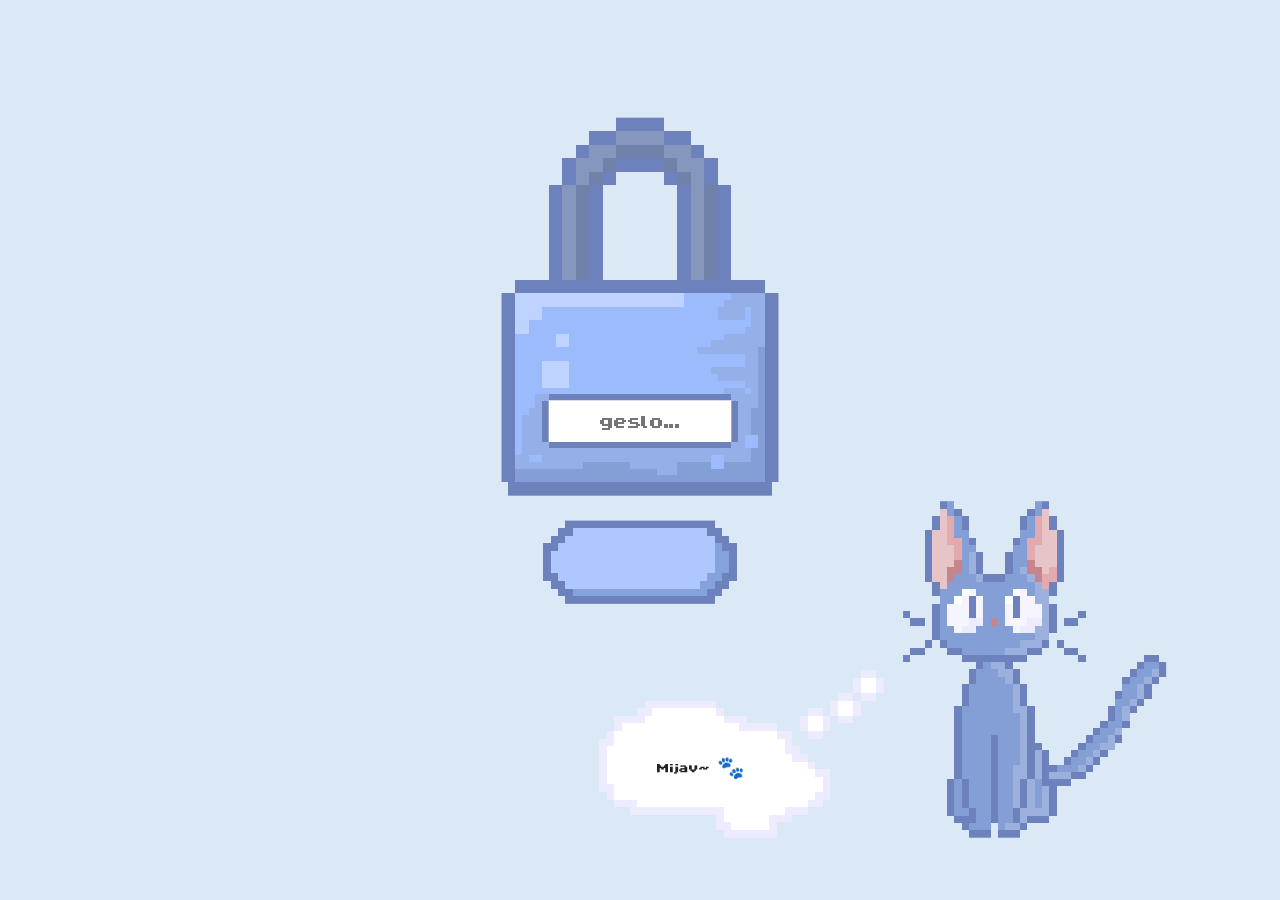
<file: frontend/izgled.html>
<!DOCTYPE html>
<html lang="sl">
<head>
<meta charset="UTF-8" />
<meta name="viewport" content="width=device-width, initial-scale=1.0"/>
<title>Love Lock 💙</title>
<link rel="stylesheet" href="style.css" />
</head>
<body>

<div id="container">

<div id="lock-area">
<div id="lock-wrapper">
<img id="lock" src="lock.png" alt="lock" />

<!-- input je NA lock sliki -->
<input id="password" type="text" placeholder="geslo..." />
</div>

<!-- button POD lockom -->
<img id="button" src="button.png" alt="unlock button" />
</div>

<div id="cat-area">
<!-- speech bubble levo -->
<div id="speech-wrapper">
<img id="speech" src="hint.png" alt="hint bubble" />
<p id="hint-text">Mijav~ 🐾</p>
</div>

<img id="cat" src="cat1.png" alt="cat" />
</div>

</div>

<script src="script.js"></script>
</body>
</html>
</file>
<file: frontend/style.css>
@font-face {
    font-family: "PixelFont";
    src: url("ByteBounce.ttf") format("truetype");
}

img {
image-rendering: pixelated;
}

body {
margin: 0;
width: 100vw;
height: 100vh;
overflow: hidden;

font-family: "PixelFont", monospace;
background: #dbe9f6;
}

/* ----------------------------
HEARTS BACKGROUND FULLSCREEN
---------------------------- */
#hearts-layer {
position: fixed;
inset: 0;
z-index: 0;
pointer-events: none;
opacity: 0.55;

background-image: url("heart1.png");
background-repeat: repeat;

background-size: 220px 220px;

animation: heartBeat 1s infinite;
}

@keyframes heartBeat {
0%, 100% { background-image: url("heart1.png"); }
50% { background-image: url("heart2.png"); }
}

/* ----------------------------
UI CANVAS (base size)
---------------------------- */
#container {
width: 900px;
height: 650px;

position: absolute;
left: 50%;
top: 50%;

transform: translate(-50%, -50%);
overflow: visible;
z-index: 2;
}

/* ----------------------------
LOCK AREA
---------------------------- */
#lock-area {
margin-top: 85px;
display: flex;
flex-direction: column;
align-items: center;
gap: 18px;
}

#lock-wrapper {
position: relative;
width: 200px;
}

#lock {
width: 200px;
display: block;
}

/* input on lock */
#password {
position: absolute;
left: 50%;
transform: translateX(-50%);

bottom: 39px;

width: 132px;
height: 30px;

padding: 0;
font-size: 23px;
text-align: center;

border: none;
outline: none;


background: rgba(255, 255, 255, 0.85);

/* pixel font */
font-family: "PixelFont", monospace;
}

/* button under lock */
#button {
width: 140px;
height: 60px;

border: none;
background: transparent;
background-image: url("button.png");
background-size: contain;
background-repeat: no-repeat;
background-position: center;

cursor: pointer;
user-select: none;

font-family: "PixelFont", monospace;
font-size: 28px;
color: #3a4a77;


display: flex;
align-items: center;
justify-content: center;

position: relative;
z-index: 9999;



}

#button:active {
    transform: translateY(2px);
}

#button:disabled {
    opacity: 0.6;
    cursor: default;
}


/* ----------------------------
CAT AREA
---------------------------- */
#cat-area {
position: absolute;
bottom: 45px;
right: 70px;

display: flex;
align-items: flex-end;
gap: 14px;
}

#cat {
width: 190px;
}

/* speech bubble left of cat */
#speech-wrapper {
position: relative;
width: 220px;
}

#speech {
width: 220px;
display: block;
}


/* text inside bubble */

#hint-text {

    position: absolute;

    top: 46px;
    left: 23px;

    width: 130px;
    height: 50px;

    display: flex;

    justify-content: center;
    align-items: center;

    text-align: center;

    margin: 0;

    overflow: hidden;

    white-space: normal;

    color: #222;

    line-height: 1.2;

    font-family: "PixelFont", monospace;

    background: transparent;

    word-wrap: break-word;

}


/* KaTeX */

#hint-text .katex {

    transform: scale(0.45);

    transform-origin: center;

    display: inline-block;

    white-space: nowrap;

}


#hint-text .katex-display {

    margin: 0 !important;

    white-space: nowrap;

}
</file>
